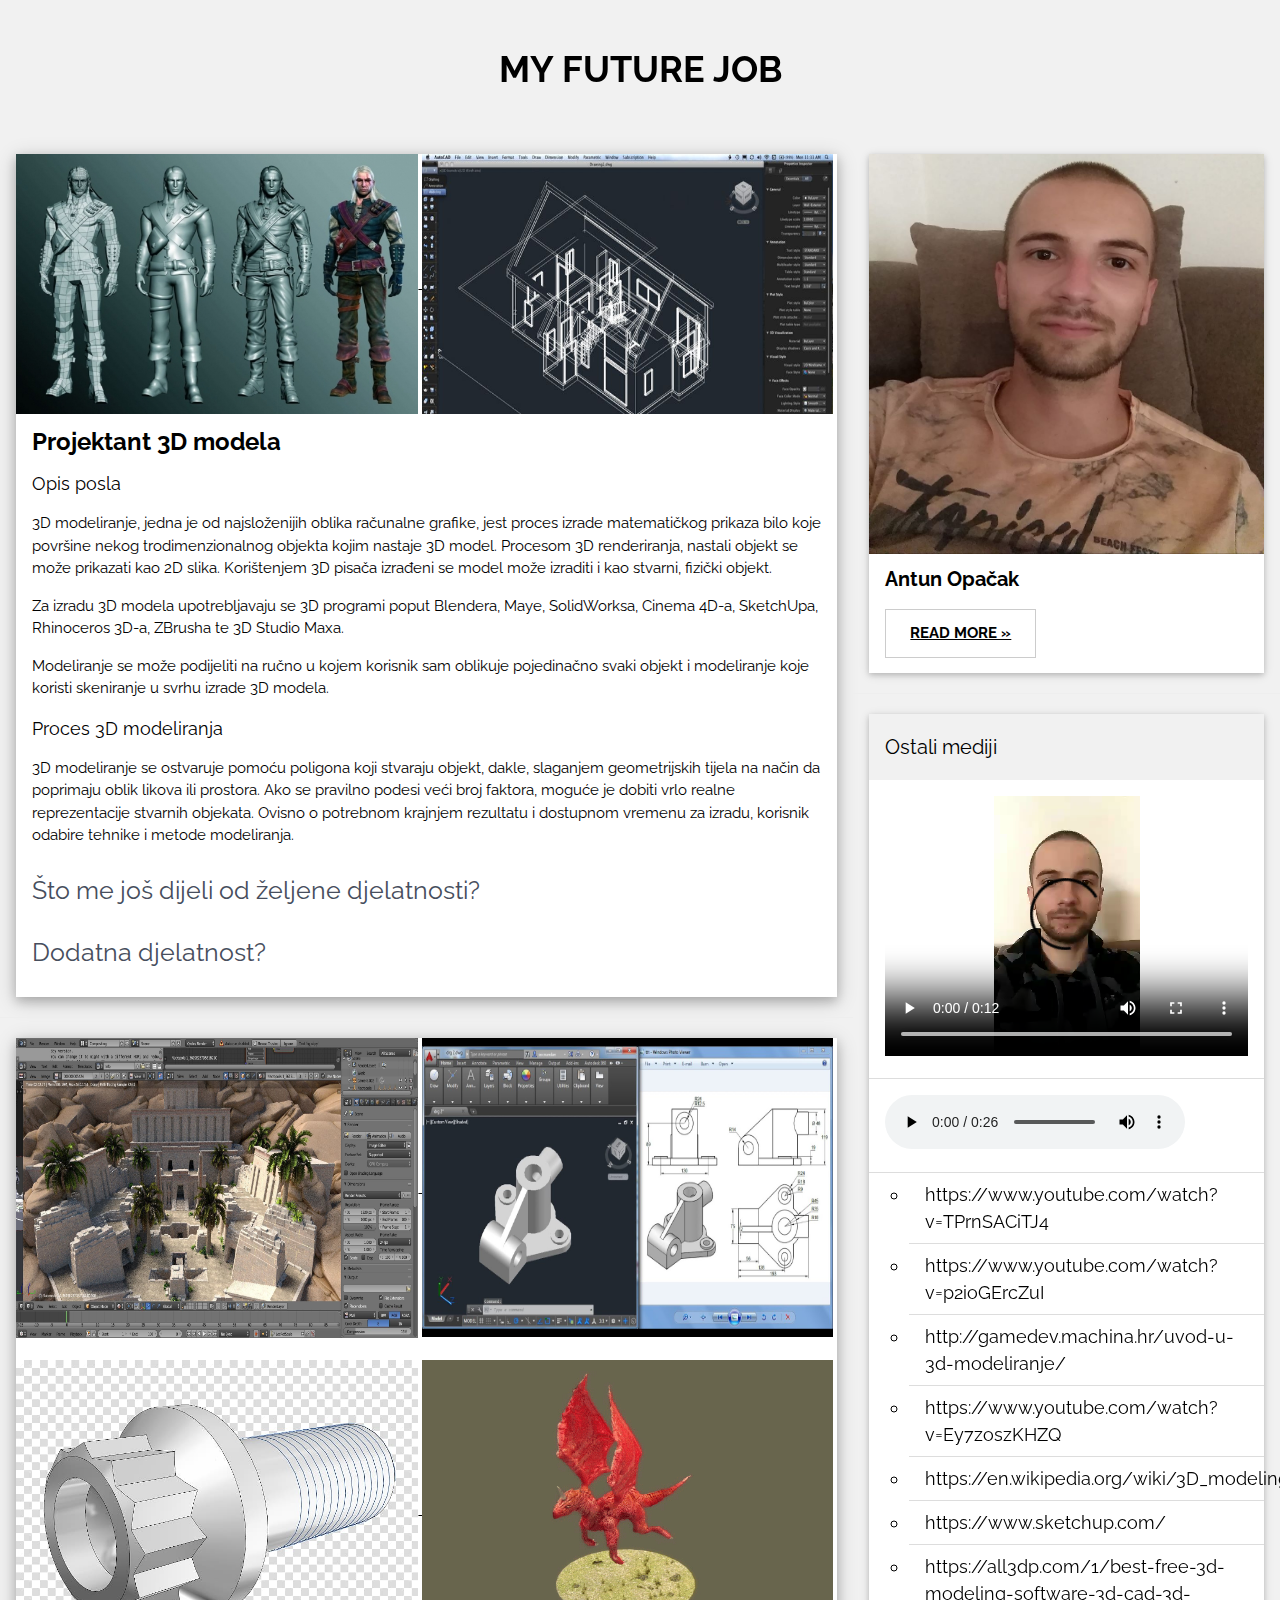
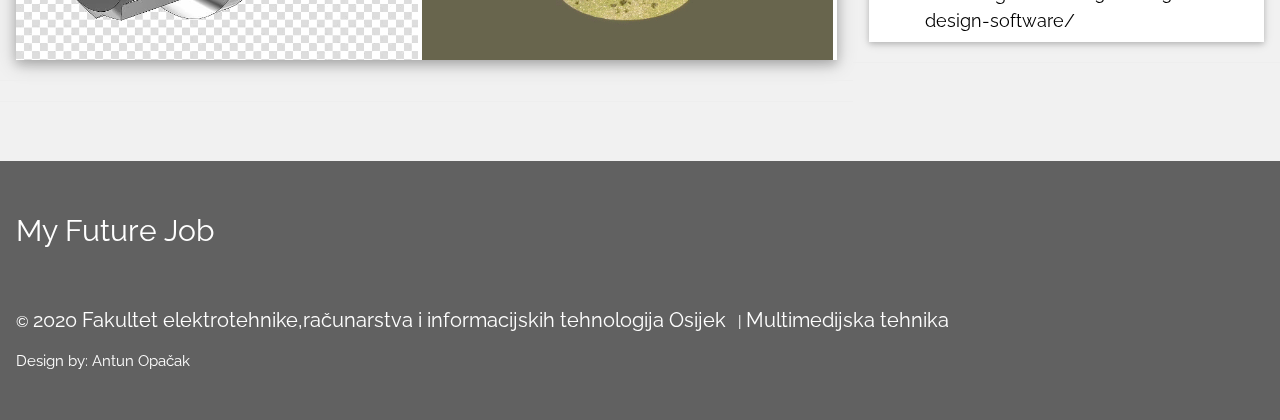
<file: index.html>
<!DOCTYPE html>
<html>
<title>FUTURE</title>
<meta charset="UTF-8">
<meta name="viewport" content="width=device-width, initial-scale=1">
<link rel="stylesheet" href="https://www.w3schools.com/w3css/4/w3.css">
<link rel="stylesheet" href="https://fonts.googleapis.com/css?family=Raleway">
<style>
body,h1,h2,h3,h4,h5 {font-family: "Raleway", sans-serif}
</style>
<body class="w3-light-grey">

<!-- w3-content defines a container for fixed size centered content, 
and is wrapped around the whole page content, except for the footer in this example -->
<div class="w3-content" style="max-width:1400px">
  <!-- Custom styles for this template -->
  <link href="css/style.css" rel="stylesheet">
<!-- Header -->
<header class="w3-container w3-center w3-padding-32"> 
  <h1><b>MY FUTURE JOB</b></h1>

</header>

<!-- Grid -->
<div class="w3-row">

<!-- Blog entries -->
<div class="w3-col l8 s12">
  <!-- Blog entry -->
  <div class="w3-card-4 w3-margin w3-white">
       <a href="#img6">
        <img src="images/6.jpg" width="49%" height="260">
    </a>
        <a href="#_" class="lightbox" id="img6">
        <img src="images/6.jpg">
    </a>
    <a href="#img8">
        <img src="images/8.webp" width="50%" height="260">
        </a>
        </a>
        <a href="#_" class="lightbox" id="img8">
        <img src="images/8.webp">
        </a>
    <div class="w3-container">
      <h3><b>Projektant 3D modela</b></h3>
      <h5>Opis posla</h5>
      <p id="prva" style="font-size: 15px;">3D modeliranje, jedna je od najsloženijih oblika računalne grafike, jest proces izrade
        matematičkog prikaza bilo koje površine nekog trodimenzionalnog objekta kojim nastaje 3D
        model. Procesom 3D renderiranja, nastali objekt se može prikazati kao 2D slika. Korištenjem
        3D pisača izrađeni se model može izraditi i kao stvarni, fizički objekt.</p>
      <p id="prva" style="font-size: 15px;">Za izradu 3D modela upotrebljavaju se 3D programi poput Blendera, Maye, SolidWorksa,
        Cinema 4D-a, SketchUpa, Rhinoceros 3D-a, ZBrusha te 3D Studio Maxa.</p>
      <p id="prva" style="font-size: 15px;">Modeliranje se može podijeliti na ručno u kojem korisnik sam oblikuje pojedinačno svaki
          objekt i modeliranje koje koristi skeniranje u svrhu izrade 3D modela.</p>



      <h5>Proces 3D modeliranja</h5>
      <p id="prva" style="font-size: 15px;">3D modeliranje se ostvaruje pomoću poligona koji stvaraju objekt, dakle, slaganjem
              geometrijskih tijela na način da poprimaju oblik likova ili prostora. Ako se pravilno podesi
              veći broj faktora, moguće je dobiti vrlo realne reprezentacije stvarnih objekata. Ovisno o
              potrebnom krajnjem rezultatu i dostupnom vremenu za izradu, korisnik odabire tehnike i
              metode modeliranja.</p> 
        <p id="prva" style="font-size: 25px;"><a href="https://www.ferit.unios.hr/" target="_blank" style="text-decoration:none; color: #474e5d;">Što me još dijeli od željene djelatnosti?</a></p>
        <p id="prva" style="font-size: 25px;"><a href="index2.html" target="_blank" style="text-decoration:none; color: #474e5d;">Dodatna djelatnost?</a></p>
            
    </div>

  </div>
  <hr>
   <!-- Blog entry -->
   <div class="w3-card-4 w3-margin w3-white">
    <a href="#imga1">
     <img src="images/a1.jpg" width="49%" height="300">
 </a>
     <a href="#_" class="lightbox" id="imga1">
     <img src="images/a1.jpg">
 </a>
 <a href="#imga2">
     <img src="images/a2.jpg" width="50%" height="299">
     </a>
     </a>
     <a href="#_" class="lightbox" id="imga2">
     <img src="images/a2.jpg">
     </a>
     <br>
     <br>
     <a href="#imga3">
        <img src="images/a3.png" width="49%" height="300">
    </a>
        <a href="#_" class="lightbox" id="imga3">
        <img src="images/a3.png">
    </a>
    <a href="#imga4">
        <img src="images/a4.gif" width="50%" height="300">
        </a>
        </a>
        <a href="#_" class="lightbox" id="imga4">
        <img src="images/a4.gif">
        </a>
     
</div>
<hr>

<hr>
</div>

<!-- Introduction menu -->
<div class="w3-col l4">
  <!-- About Card -->
  <div class="w3-card w3-margin w3-margin-top" >
    <a href="#img1">
        <img src="images/1.jpg" width="100%" height="400">
    </a>
        <a href="#_" class="lightbox" id="img1">
        <img src="images/1.jpg">
    </a>
    <div class="w3-container w3-white">
      <h4><b>Antun Opačak</b></h4>
      <p><button class="w3-button w3-padding-large w3-white w3-border"><a href="index2.html" target="_blank"><b>READ MORE »</b></button></a></p>  </div>
  </div><hr>
  
  <!-- Posts -->
  <div class="w3-card w3-margin">
    <div class="w3-container w3-padding">
      <h4>Ostali mediji</h4>
    </div>
    <ul class="w3-ul w3-hoverable w3-white">
      <li class="w3-padding-16">
        <video width="100% " height="260" controls>
            <source src="video/video2.mp4" type="video/mp4">
                      Your browser does not support the video tag.
            </video>
      </li>
      <li class="w3-padding-16">
        <audio controls>
            <source src="audio/audio.mp3" type="audio/ogg">
            Your browser does not support the audio element.
        </audio> 
      </li>   
      <ul>
        <li style="font-size: 18px;"><a href="https://www.youtube.com/watch?v=TPrnSACiTJ4"  target="_blank" style="text-decoration:none;">https://www.youtube.com/watch?v=TPrnSACiTJ4</a></li>
        <li style="font-size: 18px;"><a href="https://www.youtube.com/watch?v=p2ioGErcZuI"  target="_blank" style="text-decoration:none;">https://www.youtube.com/watch?v=p2ioGErcZuI</a></li>
        <li style="font-size: 18px;"><a href="http://gamedev.machina.hr/uvod-u-3d-modeliranje/"  target="_blank" style="text-decoration:none;">http://gamedev.machina.hr/uvod-u-3d-modeliranje/</a></li>
        <li style="font-size: 18px;"><a href="https://www.youtube.com/watch?v=Ey7zoszKHZQ"  target="_blank" style="text-decoration:none;">https://www.youtube.com/watch?v=Ey7zoszKHZQ</a></li>
        <li style="font-size: 18px;"><a href="https://en.wikipedia.org/wiki/3D_modeling"  target="_blank" style="text-decoration:none;">https://en.wikipedia.org/wiki/3D_modeling</a></li>
        <li style="font-size: 18px;"><a href="https://www.sketchup.com/"  target="_blank" style="text-decoration:none;">https://www.sketchup.com/</a></li>
        <li style="font-size: 18px;"><a href="https://all3dp.com/1/best-free-3d-modeling-software-3d-cad-3d-design-software/  target="_blank" style="text-decoration:none;">https://all3dp.com/1/best-free-3d-modeling-software-3d-cad-3d-design-software/</a></li>
    </ul> 
    </ul>
  </div>
  <hr> 
 

  
<!-- END Introduction Menu -->
</div>

<!-- END GRID -->
</div><br>

<!-- END w3-content -->
</div>


<!-- Footer -->
<footer class="w3-container w3-dark-grey w3-padding-32 w3-margin-top">
    <p id="naslov"><a style="text-decoration: none; color: #fff; font-size: 30px;">My Future Job</p></a>
    <br>
    <p>&copy;<a style="text-decoration: none; font-size: 20px; color: #fff;" id="fakultet"  target="_blank" href="https://www.ferit.unios.hr/"> 2020 Fakultet elektrotehnike,računarstva i informacijskih tehnologija Osijek</a> &nbsp; <span class="separator">|</span><a style="text-decoration: none; color: #fff; font-size: 20px;" id="kolegij"  target="_blank" href="https://www.ferit.unios.hr/studiji/strucni-studij/SR601/7#anc">     Multimedijska tehnika</a></p> 
    <p>Design by: Antun Opačak</p> 
</footer>

</body>
</html>
</file>
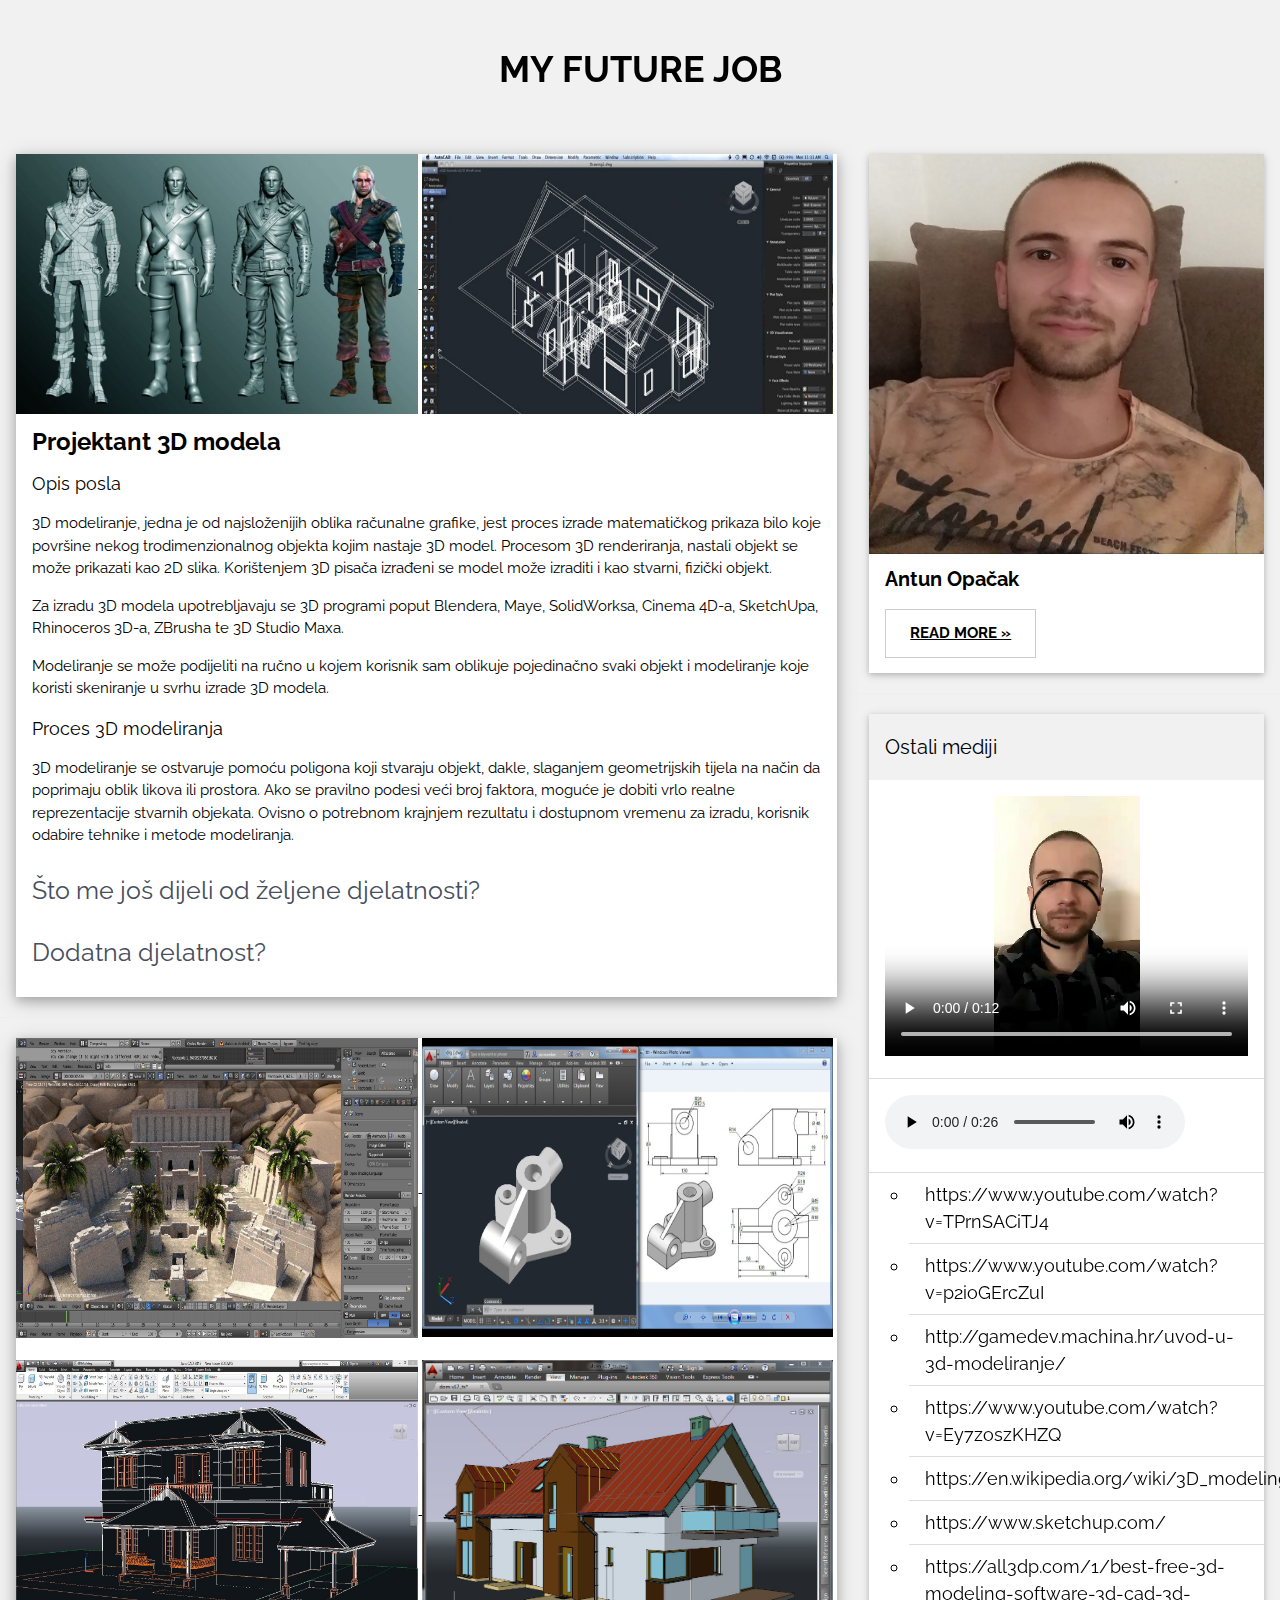
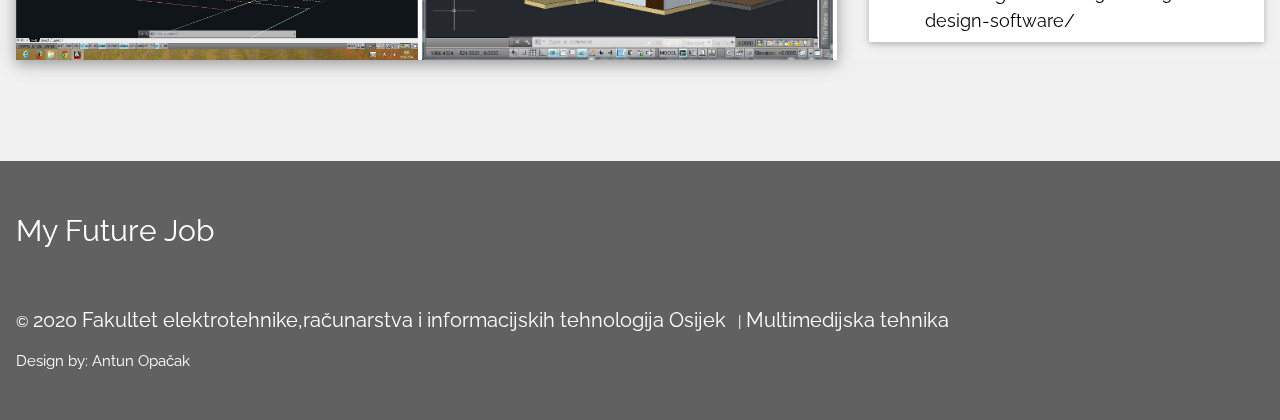
<file: index1.html>
<!DOCTYPE html>
<html>
<title>FUTURE</title>
<meta charset="UTF-8">
<meta name="viewport" content="width=device-width, initial-scale=1">
<link rel="stylesheet" href="https://www.w3schools.com/w3css/4/w3.css">
<link rel="stylesheet" href="https://fonts.googleapis.com/css?family=Raleway">
<style>
body,h1,h2,h3,h4,h5 {font-family: "Raleway", sans-serif}
</style>
<body class="w3-light-grey">

<!-- w3-content defines a container for fixed size centered content, 
and is wrapped around the whole page content, except for the footer in this example -->
<div class="w3-content" style="max-width:1400px">
  <!-- Custom styles for this template -->
  <link href="css/style.css" rel="stylesheet">
<!-- Header -->
<header class="w3-container w3-center w3-padding-32"> 
  <h1><b>MY FUTURE JOB</b></h1>

</header>

<!-- Grid -->
<div class="w3-row">

<!-- Blog entries -->
<div class="w3-col l8 s12">
  <!-- Blog entry -->
  <div class="w3-card-4 w3-margin w3-white">
       <a href="#img6">
        <img src="images/6.jpg" width="49%" height="260">
    </a>
        <a href="#_" class="lightbox" id="img6">
        <img src="images/6.jpg">
    </a>
    <a href="#img8">
        <img src="images/8.webp" width="50%" height="260">
        </a>
        </a>
        <a href="#_" class="lightbox" id="img8">
        <img src="images/8.webp">
        </a>
    <div class="w3-container">
      <h3><b>Projektant 3D modela</b></h3>
      <h5>Opis posla</h5>
      <p id="prva" style="font-size: 15px;">3D modeliranje, jedna je od najsloženijih oblika računalne grafike, jest proces izrade
        matematičkog prikaza bilo koje površine nekog trodimenzionalnog objekta kojim nastaje 3D
        model. Procesom 3D renderiranja, nastali objekt se može prikazati kao 2D slika. Korištenjem
        3D pisača izrađeni se model može izraditi i kao stvarni, fizički objekt.</p>
      <p id="prva" style="font-size: 15px;">Za izradu 3D modela upotrebljavaju se 3D programi poput Blendera, Maye, SolidWorksa,
        Cinema 4D-a, SketchUpa, Rhinoceros 3D-a, ZBrusha te 3D Studio Maxa.</p>
      <p id="prva" style="font-size: 15px;">Modeliranje se može podijeliti na ručno u kojem korisnik sam oblikuje pojedinačno svaki
          objekt i modeliranje koje koristi skeniranje u svrhu izrade 3D modela.</p>



      <h5>Proces 3D modeliranja</h5>
      <p id="prva" style="font-size: 15px;">3D modeliranje se ostvaruje pomoću poligona koji stvaraju objekt, dakle, slaganjem
              geometrijskih tijela na način da poprimaju oblik likova ili prostora. Ako se pravilno podesi
              veći broj faktora, moguće je dobiti vrlo realne reprezentacije stvarnih objekata. Ovisno o
              potrebnom krajnjem rezultatu i dostupnom vremenu za izradu, korisnik odabire tehnike i
              metode modeliranja.</p> 
        <p id="prva" style="font-size: 25px;"><a href="https://www.ferit.unios.hr/" target="_blank" style="text-decoration:none; color: #474e5d;">Što me još dijeli od željene djelatnosti?</a></p>
        <p id="prva" style="font-size: 25px;"><a href="index2.html" target="_blank" style="text-decoration:none; color: #474e5d;">Dodatna djelatnost?</a></p>
            
    </div>

  </div>
  <hr>
   <!-- Blog entry -->
   <div class="w3-card-4 w3-margin w3-white">
    <a href="#imga1">
     <img src="images/a1.jpg" width="49%" height="300">
 </a>
     <a href="#_" class="lightbox" id="imga1">
     <img src="images/a1.jpg">
 </a>
 <a href="#imga2">
     <img src="images/a2.jpg" width="50%" height="299">
     </a>
     </a>
     <a href="#_" class="lightbox" id="imga2">
     <img src="images/a2.jpg">
     </a>
     <br>
     <br>
     <a href="#imga3">
        <img src="images/a3.jpg" width="49%" height="300">
    </a>
        <a href="#_" class="lightbox" id="imga3">
        <img src="images/a3.jpg">
    </a>
    <a href="#imga4">
        <img src="images/a4.jpg" width="50%" height="300">
        </a>
        </a>
        <a href="#_" class="lightbox" id="imga4">
        <img src="images/a4.jpg">
        </a>
     
</div>
<hr>

<hr>
</div>

<!-- Introduction menu -->
<div class="w3-col l4">
  <!-- About Card -->
  <div class="w3-card w3-margin w3-margin-top" >
    <a href="#img1">
        <img src="images/1.jpg" width="100%" height="400">
    </a>
        <a href="#_" class="lightbox" id="img1">
        <img src="images/1.jpg">
    </a>
    <div class="w3-container w3-white">
      <h4><b>Antun Opačak</b></h4>
      <p><button class="w3-button w3-padding-large w3-white w3-border"><a href="index2.html" target="_blank"><b>READ MORE »</b></button></a></p>  </div>
  </div><hr>
  
  <!-- Posts -->
  <div class="w3-card w3-margin">
    <div class="w3-container w3-padding">
      <h4>Ostali mediji</h4>
    </div>
    <ul class="w3-ul w3-hoverable w3-white">
      <li class="w3-padding-16">
        <video width="100% " height="260" controls>
            <source src="video/video2.mp4" type="video/mp4">
                      Your browser does not support the video tag.
            </video>
      </li>
      <li class="w3-padding-16">
        <audio controls>
            <source src="audio/audio.mp3" type="audio/ogg">
            Your browser does not support the audio element.
        </audio> 
      </li>   
      <ul>
        <li style="font-size: 18px;"><a href="https://www.youtube.com/watch?v=TPrnSACiTJ4"  target="_blank" style="text-decoration:none;">https://www.youtube.com/watch?v=TPrnSACiTJ4</a></li>
        <li style="font-size: 18px;"><a href="https://www.youtube.com/watch?v=p2ioGErcZuI"  target="_blank" style="text-decoration:none;">https://www.youtube.com/watch?v=p2ioGErcZuI</a></li>
        <li style="font-size: 18px;"><a href="http://gamedev.machina.hr/uvod-u-3d-modeliranje/"  target="_blank" style="text-decoration:none;">http://gamedev.machina.hr/uvod-u-3d-modeliranje/</a></li>
        <li style="font-size: 18px;"><a href="https://www.youtube.com/watch?v=Ey7zoszKHZQ"  target="_blank" style="text-decoration:none;">https://www.youtube.com/watch?v=Ey7zoszKHZQ</a></li>
        <li style="font-size: 18px;"><a href="https://en.wikipedia.org/wiki/3D_modeling"  target="_blank" style="text-decoration:none;">https://en.wikipedia.org/wiki/3D_modeling</a></li>
        <li style="font-size: 18px;"><a href="https://www.sketchup.com/"  target="_blank" style="text-decoration:none;">https://www.sketchup.com/</a></li>
        <li style="font-size: 18px;"><a href="https://all3dp.com/1/best-free-3d-modeling-software-3d-cad-3d-design-software/  target="_blank" style="text-decoration:none;">https://all3dp.com/1/best-free-3d-modeling-software-3d-cad-3d-design-software/</a></li>
    </ul> 
    </ul>
  </div>
  <hr> 
 

  
<!-- END Introduction Menu -->
</div>

<!-- END GRID -->
</div><br>

<!-- END w3-content -->
</div>


<!-- Footer -->
<footer class="w3-container w3-dark-grey w3-padding-32 w3-margin-top">
    <p id="naslov"><a style="text-decoration: none; color: #fff; font-size: 30px;" href="index1.html">My Future Job</p></a>
    <br>
    <p>&copy;<a style="text-decoration: none; font-size: 20px; color: #fff;" id="fakultet"  target="_blank" href="https://www.ferit.unios.hr/"> 2020 Fakultet elektrotehnike,računarstva i informacijskih tehnologija Osijek</a> &nbsp; <span class="separator">|</span><a style="text-decoration: none; color: #fff; font-size: 20px;" id="kolegij"  target="_blank" href="https://www.ferit.unios.hr/studiji/strucni-studij/SR601/7#anc">     Multimedijska tehnika</a></p> 
    <p>Design by: Antun Opačak</p> 
</footer>

</body>
</html>
</file>
<file: css/style.css>
.lightbox {
    /** Default lightbox to hidden */
      display: none;
      
    /** Position and style */
    position: fixed;
    z-index: 999;
    width: 100%;
    height: 100%;
    text-align: center;
    top: 0;
    left: 0;
    background: rgba(0,0,0,0.8);
  }
  
  .lightbox img {
    /** Pad the lightbox image */
    max-width: 90%;
    max-height: 80%;
    margin-top: 10%;
  }
  
  .lightbox:target {
    /** Remove default browser outline */
    outline: none;
  
    /** Unhide lightbox **/
    display: block;
  }

  .w3-white, .w3-hover-white:hover {
    color: #000!important;
    background-color: #fff!important;
}
</file>
